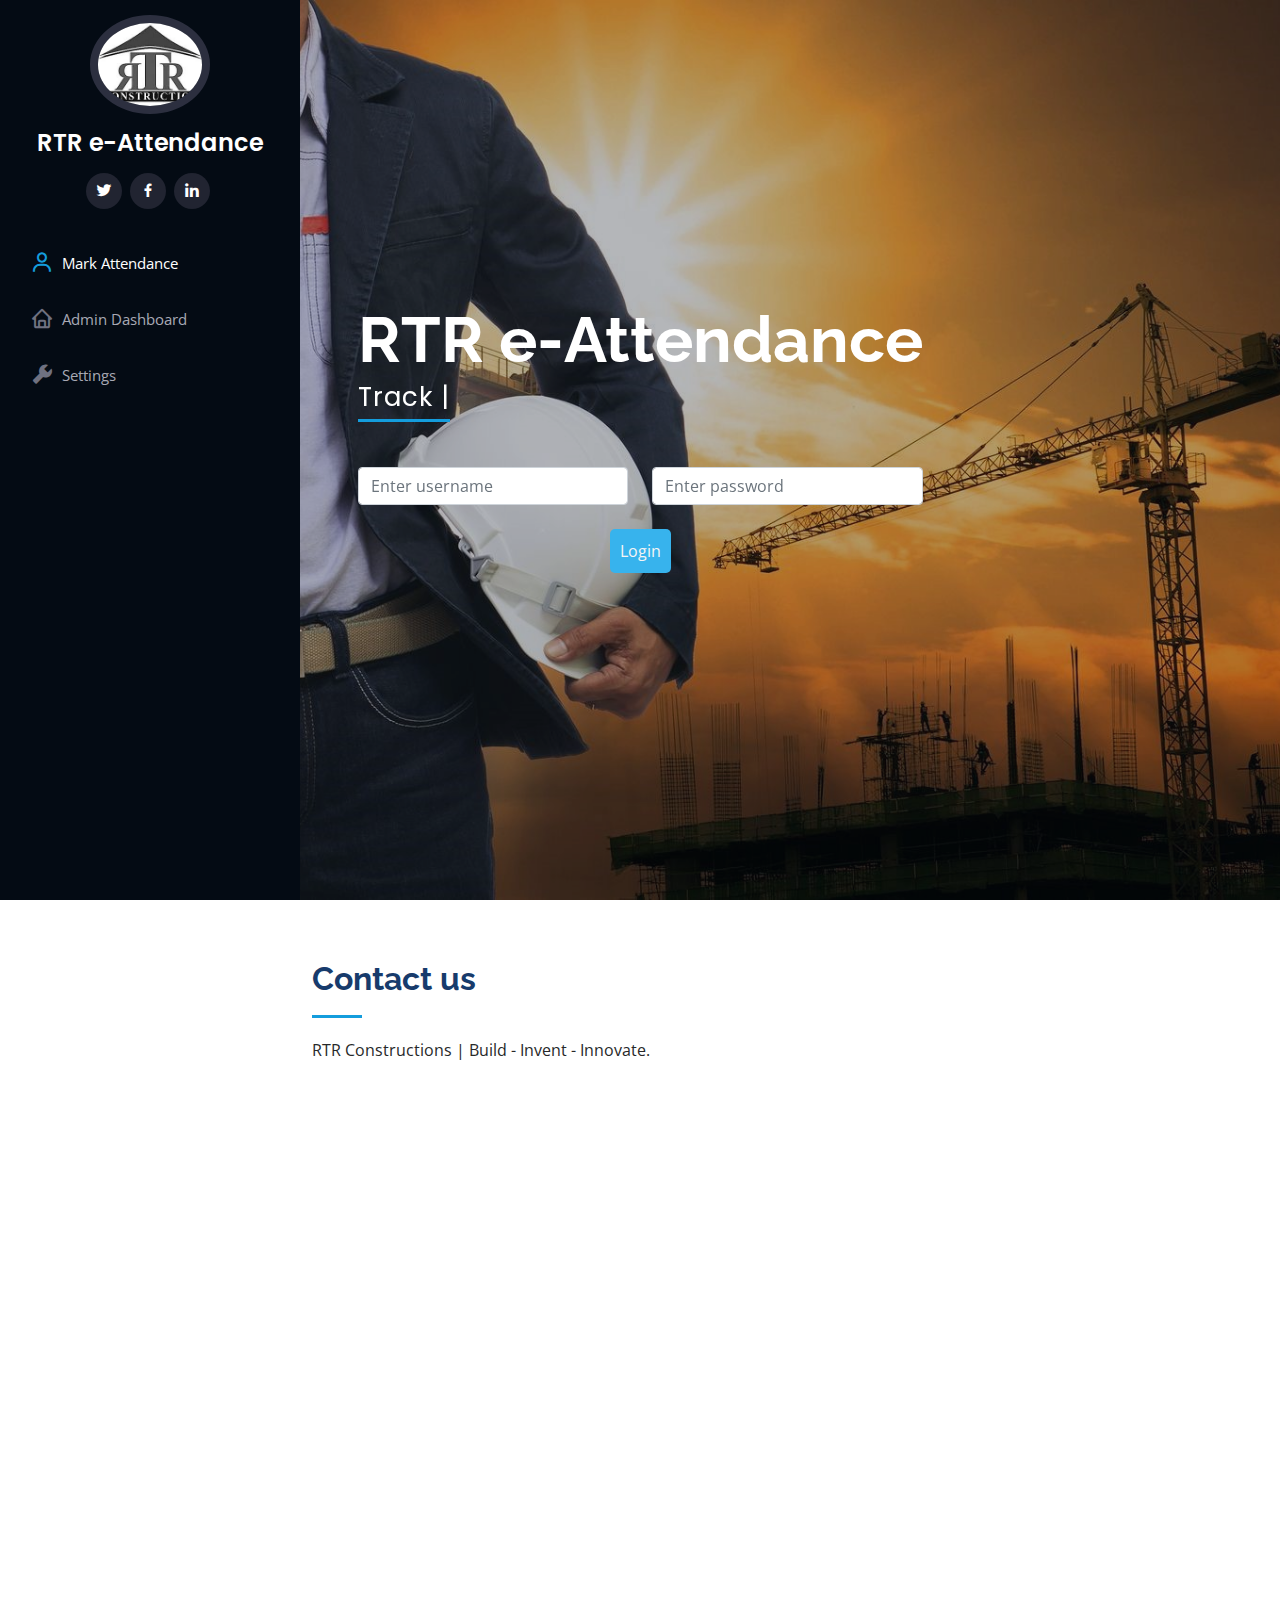
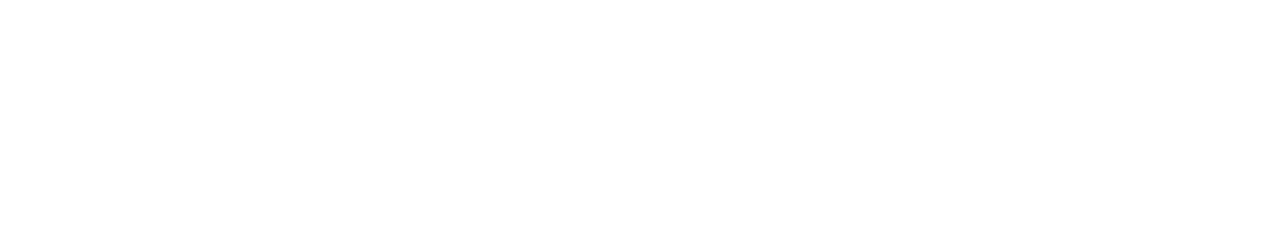
<file: Attendance/index.html>
<!DOCTYPE html>
<html lang="en">

<head>
  <meta charset="utf-8">
  <meta content="width=device-width, initial-scale=1.0" name="viewport">

  <title>RTR Attendance App</title>
  <meta content="" name="description">
  <meta content="" name="keywords">

  <!-- Favicons -->
  <link href="assets/img/favicon.png" rel="icon">
  <link href="assets/img/apple-touch-icon.png" rel="apple-touch-icon">

  <!-- Google Fonts -->
  <link href="https://fonts.googleapis.com/css?family=Open+Sans:300,300i,400,400i,600,600i,700,700i|Raleway:300,300i,400,400i,500,500i,600,600i,700,700i|Poppins:300,300i,400,400i,500,500i,600,600i,700,700i" rel="stylesheet">

  <!-- Vendor CSS Files -->
  <link href="assets/vendor/bootstrap/css/bootstrap.min.css" rel="stylesheet">
  <link href="assets/vendor/icofont/icofont.min.css" rel="stylesheet">
  <link href="assets/vendor/boxicons/css/boxicons.min.css" rel="stylesheet">
  <link href="assets/vendor/venobox/venobox.css" rel="stylesheet">
  <link href="assets/vendor/owl.carousel/assets/owl.carousel.min.css" rel="stylesheet">
  <link href="assets/vendor/aos/aos.css" rel="stylesheet">

  <!-- Template Main CSS File -->
  <link href="assets/css/style.css" rel="stylesheet">

  <!-- =======================================================
  * Template Name: iPortfolio - v2.0.2
  * Template URL: https://bootstrapmade.com/iportfolio-bootstrap-portfolio-websites-template/
  * Author: BootstrapMade.com
  * License: https://bootstrapmade.com/license/
  ======================================================== -->
</head>

<body>

  <!-- ======= Mobile nav toggle button ======= -->
  <button type="button" class="mobile-nav-toggle d-xl-none"><i class="icofont-navigation-menu"></i></button>

  <!-- ======= Header ======= -->
  <header id="header">
    <div class="d-flex flex-column">

      <div class="profile">
        <img src="assets/img/rtr.jpg" alt="" class="img-fluid rounded-circle">
        <h1 class="text-light"><a href="index.html">RTR e-Attendance</a></h1>
        <div class="social-links mt-3 text-center">
          <a href="#" class="twitter"><i class="bx bxl-twitter"></i></a>
          <a href="#" class="facebook"><i class="bx bxl-facebook"></i></a>
          <!-- <a href="#" class="instagram"><i class="bx bxl-instagram"></i></a>
          <a href="#" class="google-plus"><i class="bx bxl-skype"></i></a> -->
          <a href="#" class="linkedin"><i class="bx bxl-linkedin"></i></a>
        </div>
      </div>

      <nav class="nav-menu">
        <ul>
          <li class="active"><a href="#"><i class="bx bx-user"></i> <span>Mark Attendance</span></a></li>
          <li><a href="dashboard.html"><i class="bx bx-home"></i> <span>Admin Dashboard</span></a></li>
          <li><a href="#"><i class="bx bxs-wrench"></i> <span>Settings</span></a></li>
          <!-- <li><a href="#portfolio"><i class="bx bx-book-content"></i> Portfolio</a></li> -->
          <!-- <li><a href="#services"><i class="bx bx-server"></i> Services</a></li> -->
          <!-- <li><a href="#contact"><i class="bx bx-envelope"></i> Contact</a></li> -->

        </ul>
      </nav><!-- .nav-menu -->
      <button type="button" class="mobile-nav-toggle d-xl-none"><i class="icofont-navigation-menu"></i></button>

    </div>
  </header><!-- End Header -->

  <!-- ======= Hero Section ======= -->
  <section id="hero" class="d-flex flex-column justify-content-center align-items-center">
    <div class="hero-container" data-aos="fade-in">
      <h1>RTR e-Attendance</h1>
      <p><span class="typed" data-typed-items="Track Employees, Manage Projects, Maintain Data"></span></p>
      <div class="row">
        <div class="form-group col-md-6">
          <input type="text" name="username" placeholder="Enter username" class="form-control" id="username" data-rule="minlen:4" />
          <div class="validate"></div>
          <br />
        </div>
        <div class="form-group col-md-6">
          <input type="password" class="form-control" placeholder="Enter password" name="password" id="password" />
          <div class="validate"></div>
          <br />
        </div>
      </div>
      <div class="mb-3">
        <div class="text-center"><button style="background: #37b3ed;
          border-radius: 5px;
          border: navajowhite;
          padding: 10px;
          color: whitesmoke;" type="submit" onclick="trackerportal(document.getElementById('username').value,document.getElementById('password').value)">Login</button></div>
    </div>
    </div>
  </section><!-- End Hero -->

  <main id="main">
    <!-- ======= Contact Section ======= -->
    <section id="contact" class="contact">
      <div class="container">

        <div class="section-title">
          <h2>Contact us</h2>
          <p>RTR Constructions | Build - Invent - Innovate.</p>
        </div>

        <div class="row" data-aos="fade-in">

          <div class="col-lg-5 d-flex align-items-stretch">
            <div class="info">
              <div class="address">
                <i class="icofont-google-map"></i>
                <h4>Location:</h4>
                <p>3rd Street, Shanthi Colony, Anna Nagar, Chennai, Tamil Nadu 600040</p>
              </div>

              <div class="email">
                <i class="icofont-envelope"></i>
                <h4>Email:</h4>
                <p>info@rtrgroups.com</p>
              </div>

              <div class="phone">
                <i class="icofont-phone"></i>
                <h4>Call:</h4>
                <p>+91 97905 67687</p>
              </div>

              <iframe src="https://www.google.com/maps/embed?pb=!1m14!1m8!1m3!1d12097.433213460943!2d-74.0062269!3d40.7101282!3m2!1i1024!2i768!4f13.1!3m3!1m2!1s0x0%3A0xb89d1fe6bc499443!2sDowntown+Conference+Center!5e0!3m2!1smk!2sbg!4v1539943755621" frameborder="0" style="border:0; width: 100%; height: 290px;" allowfullscreen></iframe>
            </div>

          </div>
 
          <div class="col-lg-7 mt-5 mt-lg-0 d-flex align-items-stretch">
            <form action="forms/contact.php" method="post" role="form" class="php-email-form">
              <div class="row">
                <div class="form-group col-md-6">
                  <label for="name">Your Name</label>
                  <input type="text" name="name" class="form-control" id="name" data-rule="minlen:4" data-msg="Please enter at least 4 chars" />
                  <div class="validate"></div>
                </div>
                <div class="form-group col-md-6">
                  <label for="name">Your Email</label>
                  <input type="email" class="form-control" name="email" id="email" data-rule="email" data-msg="Please enter a valid email" />
                  <div class="validate"></div>
                </div>
              </div>
              <div class="form-group">
                <label for="name">Subject</label>
                <input type="text" class="form-control" name="subject" id="subject" data-rule="minlen:4" data-msg="Please enter at least 8 chars of subject" />
                <div class="validate"></div>
              </div>
              <div class="form-group">
                <label for="name">Message</label>
                <textarea class="form-control" name="message" rows="10" data-rule="required" data-msg="Please write something for us"></textarea>
                <div class="validate"></div>
              </div>
              <div class="mb-3">
                <div class="loading">Loading</div>
                <div class="error-message"></div>
                <div class="sent-message">Your message has been sent. Thank you!</div>
              </div>
              <div class="text-center"><button type="submit">Send Query</button></div>
            </form>
          </div>

        </div>

      </div>
    </section><!-- End Contact Section -->

  </main><!-- End #main -->


  <a href="#" class="back-to-top"><i class="icofont-simple-up"></i></a>

  <!-- Vendor JS Files -->
  <script src="assets/vendor/jquery/jquery.min.js"></script>
  <script src="assets/vendor/bootstrap/js/bootstrap.bundle.min.js"></script>
  <script src="assets/vendor/jquery.easing/jquery.easing.min.js"></script>
  <script src="assets/vendor/php-email-form/validate.js"></script>
  <script src="assets/vendor/waypoints/jquery.waypoints.min.js"></script>
  <script src="assets/vendor/counterup/counterup.min.js"></script>
  <script src="assets/vendor/isotope-layout/isotope.pkgd.min.js"></script>
  <script src="assets/vendor/venobox/venobox.min.js"></script>
  <script src="assets/vendor/owl.carousel/owl.carousel.min.js"></script>
  <script src="assets/vendor/typed.js/typed.min.js"></script>
  <script src="assets/vendor/aos/aos.js"></script>

  <!-- Template Main JS File -->
  <script src="assets/js/main.js"></script>



  <script>
    function trackerportal(username,password){

      if(username.toLowerCase() == "shanmugam" && password.toLowerCase() =="test123"){
        window.location.href = "tracker.html";
      }
      else{
        alert("Check username and password")
      }

    }
  </script>


</body>

</html>
</file>
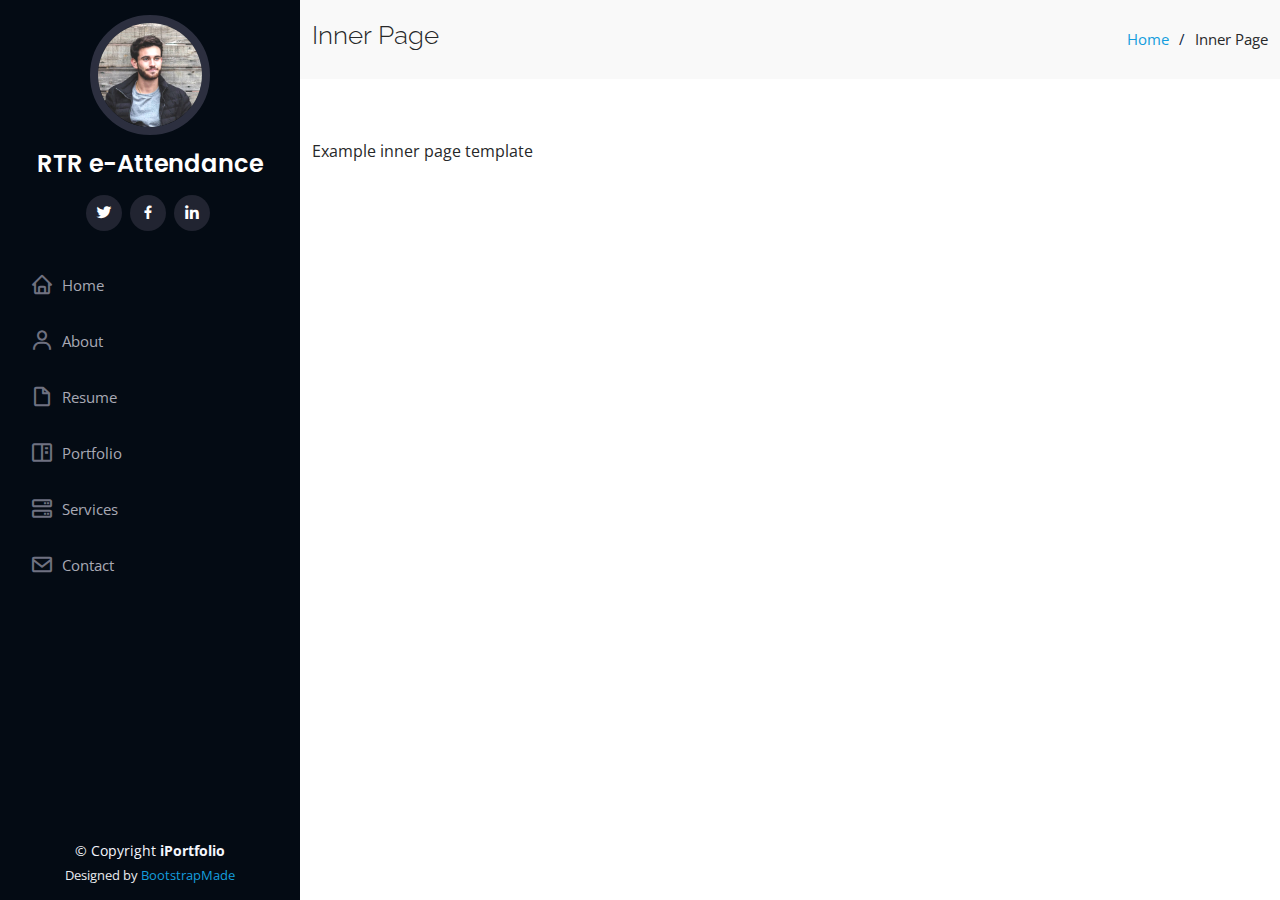
<file: Attendance/inner-page.html>
<!DOCTYPE html>
<html lang="en">

<head>
  <meta charset="utf-8">
  <meta content="width=device-width, initial-scale=1.0" name="viewport">

  <title>RTR Attendance App</title>
  <meta content="" name="description">
  <meta content="" name="keywords">

  <!-- Favicons -->
  <link href="assets/img/favicon.png" rel="icon">
  <link href="assets/img/apple-touch-icon.png" rel="apple-touch-icon">

  <!-- Google Fonts -->
  <link href="https://fonts.googleapis.com/css?family=Open+Sans:300,300i,400,400i,600,600i,700,700i|Raleway:300,300i,400,400i,500,500i,600,600i,700,700i|Poppins:300,300i,400,400i,500,500i,600,600i,700,700i" rel="stylesheet">

  <!-- Vendor CSS Files -->
  <link href="assets/vendor/bootstrap/css/bootstrap.min.css" rel="stylesheet">
  <link href="assets/vendor/icofont/icofont.min.css" rel="stylesheet">
  <link href="assets/vendor/boxicons/css/boxicons.min.css" rel="stylesheet">
  <link href="assets/vendor/venobox/venobox.css" rel="stylesheet">
  <link href="assets/vendor/owl.carousel/assets/owl.carousel.min.css" rel="stylesheet">
  <link href="assets/vendor/aos/aos.css" rel="stylesheet">

  <!-- Template Main CSS File -->
  <link href="assets/css/style.css" rel="stylesheet">

  <!-- =======================================================
  * Template Name: iPortfolio - v2.0.2
  * Template URL: https://bootstrapmade.com/iportfolio-bootstrap-portfolio-websites-template/
  * Author: BootstrapMade.com
  * License: https://bootstrapmade.com/license/
  ======================================================== -->
</head>

<body>

  <!-- ======= Mobile nav toggle button ======= -->
  <button type="button" class="mobile-nav-toggle d-xl-none"><i class="icofont-navigation-menu"></i></button>

  <!-- ======= Header ======= -->
  <header id="header">
    <div class="d-flex flex-column">

      <div class="profile">
        <img src="assets/img/profile-img.jpg" alt="" class="img-fluid rounded-circle">
        <h1 class="text-light"><a href="index.html">RTR e-Attendance</a></h1>
        <div class="social-links mt-3 text-center">
          <a href="#" class="twitter"><i class="bx bxl-twitter"></i></a>
          <a href="#" class="facebook"><i class="bx bxl-facebook"></i></a>
          <!-- <a href="#" class="instagram"><i class="bx bxl-instagram"></i></a>
          <a href="#" class="google-plus"><i class="bx bxl-skype"></i></a> -->
          <a href="#" class="linkedin"><i class="bx bxl-linkedin"></i></a>
        </div>
      </div>

      <nav class="nav-menu">
        <ul>
          <li><a href="index.html"><i class="bx bx-home"></i> <span>Home</span></a></li>
          <li><a href="#about"><i class="bx bx-user"></i> <span>About</span></a></li>
          <li><a href="#resume"><i class="bx bx-file-blank"></i> <span>Resume</span></a></li>
          <li><a href="#portfolio"><i class="bx bx-book-content"></i> Portfolio</a></li>
          <li><a href="#services"><i class="bx bx-server"></i> Services</a></li>
          <li><a href="#contact"><i class="bx bx-envelope"></i> Contact</a></li>

        </ul>
      </nav><!-- .nav-menu -->
      <button type="button" class="mobile-nav-toggle d-xl-none"><i class="icofont-navigation-menu"></i></button>

    </div>
  </header><!-- End Header -->

  <main id="main">

    <!-- ======= Breadcrumbs ======= -->
    <section class="breadcrumbs">
      <div class="container">

        <div class="d-flex justify-content-between align-items-center">
          <h2>Inner Page</h2>
          <ol>
            <li><a href="index.html">Home</a></li>
            <li>Inner Page</li>
          </ol>
        </div>

      </div>
    </section><!-- End Breadcrumbs -->

    <section class="inner-page">
      <div class="container">
        <p>
          Example inner page template
        </p>
      </div>
    </section>

  </main><!-- End #main -->

  <!-- ======= Footer ======= -->
  <footer id="footer">
    <div class="container">
      <div class="copyright">
        &copy; Copyright <strong><span>iPortfolio</span></strong>
      </div>
      <div class="credits">
        <!-- All the links in the footer should remain intact. -->
        <!-- You can delete the links only if you purchased the pro version. -->
        <!-- Licensing information: https://bootstrapmade.com/license/ -->
        <!-- Purchase the pro version with working PHP/AJAX contact form: https://bootstrapmade.com/iportfolio-bootstrap-portfolio-websites-template/ -->
        Designed by <a href="https://bootstrapmade.com/">BootstrapMade</a>
      </div>
    </div>
  </footer><!-- End  Footer -->

  <a href="#" class="back-to-top"><i class="icofont-simple-up"></i></a>

  <!-- Vendor JS Files -->
  <script src="assets/vendor/jquery/jquery.min.js"></script>
  <script src="assets/vendor/bootstrap/js/bootstrap.bundle.min.js"></script>
  <script src="assets/vendor/jquery.easing/jquery.easing.min.js"></script>
  <script src="assets/vendor/php-email-form/validate.js"></script>
  <script src="assets/vendor/waypoints/jquery.waypoints.min.js"></script>
  <script src="assets/vendor/counterup/counterup.min.js"></script>
  <script src="assets/vendor/isotope-layout/isotope.pkgd.min.js"></script>
  <script src="assets/vendor/venobox/venobox.min.js"></script>
  <script src="assets/vendor/owl.carousel/owl.carousel.min.js"></script>
  <script src="assets/vendor/typed.js/typed.min.js"></script>
  <script src="assets/vendor/aos/aos.js"></script>

  <!-- Template Main JS File -->
  <script src="assets/js/main.js"></script>

</body>

</html>
</file>
<file: Attendance/assets/vendor/venobox/venobox.css>
/* ------ venobox.css --------*/
.vbox-overlay *, .vbox-overlay *:before, .vbox-overlay *:after{
    -webkit-backface-visibility: hidden;
    -webkit-box-sizing:border-box;
    -moz-box-sizing:border-box;
    box-sizing:border-box;
}
.vbox-overlay * { 
    -webkit-backface-visibility: visible;
    backface-visibility: visible;
}
.vbox-overlay{
    display: -webkit-flex;
    display: flex;
    -webkit-flex-direction: column;
    flex-direction: column;
    -webkit-justify-content: center;
    justify-content: center;
    -webkit-align-items: center;
    align-items: center;
    position: fixed;
    left: 0;
    top: 0;
    bottom: 0;
    right: 0;
    z-index: 999999;
}

/* ----- navigation ----- */
.vbox-title{
    width: 100%;
    height: 40px;
    float: left;
    text-align: center;
    line-height: 28px;
    font-size: 12px;
    padding: 6px 50px;
    overflow: hidden;
    position: fixed;
    display: none;
    left: 0;
    z-index: 89;
}
.vbox-close{
    cursor: pointer;
    position: fixed;
    top: -1px;
    right: 0;
    width: 50px;
    height: 40px;
    padding: 6px;
    display: block;
    background-position:10px center;
    overflow: hidden;
    font-size: 24px;
    line-height: 1;
    text-align: center;
    z-index: 99;
}
.vbox-left{
    cursor: pointer;
    position: fixed;
    left: 0;
    height: 40px;
    overflow: hidden;
    line-height: 28px;
    font-size: 12px;
    z-index: 99;
    display: flex;
    align-items:center;
}
.vbox-num{
    display: inline-block;
    margin: 6px 0 6px 15px;
}
/* ----- Social share ----- */
.vbox-share{
    line-height: 28px;
    font-size: 12px;
    overflow: hidden;
    position: fixed;
    left: 0;
    z-index: 98;
    display: flex;
    align-items:center;
    justify-content: center;
    width: 100%;
    text-align: center;
}
.vbox-share svg{
    max-height: 28px;
    width: 28px;
    z-index: 10;
    margin-left: 12px;
    margin-top: 6px;
    margin-bottom: 6px;
    vertical-align: middle;
}


/* ----- navigation ARROWS ----- */
.vbox-next, .vbox-prev{
    position: fixed;
    top: 50%;
    margin-top: -15px;
    overflow: hidden;
    cursor: pointer;
    display: block;
    width: 45px;
    height: 45px;
    z-index: 99;
}
.vbox-next span, .vbox-prev span{
    position: relative;
    width: 20px;
    height: 20px;
    border: 2px solid transparent;
    border-top-color: #B6B6B6;
    border-right-color: #B6B6B6;
    text-indent: -100px;
    position: absolute;
    top: 8px;
    display: block;
}
.vbox-prev{
    left: 15px;
}
.vbox-next{
    right: 15px;
}
.vbox-prev span{
    left: 10px;
    -ms-transform: rotate(-135deg);
    -webkit-transform: rotate(-135deg);
    transform: rotate(-135deg);
}
.vbox-next span{
    -ms-transform: rotate(45deg);
    -webkit-transform: rotate(45deg);
    transform: rotate(45deg);
    right: 10px;
}
/* ------- inline window ------ */
.vbox-inline{
    width: 420px;
    height: 315px;
    height: 70vh;
    padding: 10px;
    background: #fff;
    margin: 0 auto;
    overflow: auto;
    text-align: left;
}
/* ------- Video & iFrames window ------ */
.venoframe{
    max-width: 100%;
    width: 100%;
    border: none;
    width: 100%;
    height: 260px;
    height: 70vh;
}
.venoframe.vbvid{
    height: 260px;
}
@media (min-width: 768px) {
    .venoframe, .vbox-inline{
        width: 90%;
        height: 360px;
        height: 70vh;
    }
    .venoframe.vbvid{
        width: 640px;
        height: 360px;
    }
}
@media (min-width: 992px) {
    .venoframe, .vbox-inline{
        max-width: 1200px;
        width: 80%;
        height: 540px;
        height: 70vh;
    }
    .venoframe.vbvid{
        width: 960px;
        height: 540px;
    }
}
/* 
Please do NOT edit this part! 
or at least read this note: http://i.imgur.com/7C0ws9e.gif
*/
.vbox-open{
    overflow: hidden;
}
.vbox-container{
    position: absolute;
    left: 0;
    right: 0;
    top: 0;
    bottom: 0;
    overflow-x: hidden;
    overflow-y: scroll;
    overflow-scrolling: touch;
    -webkit-overflow-scrolling: touch;
    z-index: 20;
    max-height: 100%;

}

.vbox-content{
    text-align: center;
    float: left;
    width: 100%;
    position: relative;
    overflow: hidden;
    padding: 20px 4%;
}
.vbox-container img{
    max-width: 100%;
    height: auto;
}
.vbox-figlio{
    box-shadow: 0 0 12px rgba(0,0,0,0.19), 0 6px 6px rgba(0,0,0,0.23);
    max-width: 100%;
    text-align: initial;
}
img.vbox-figlio{
    -webkit-user-select: none;
-khtml-user-select: none;
-moz-user-select: none;
-o-user-select: none;
user-select: none;
}
.vbox-content.swipe-left{
    margin-left: -200px !important;
}
.vbox-content.swipe-right{
    margin-left: 200px !important;
}
.vbox-animated{
    webkit-transition: margin 300ms ease-out;
    transition: margin 300ms ease-out;
}

/* ---------- preloader ----------
 * SPINKIT 
 * http://tobiasahlin.com/spinkit/
-------------------------------- */
.sk-double-bounce,.sk-rotating-plane{width:40px;height:40px;margin:40px auto}.sk-rotating-plane{background-color:#333;-webkit-animation:sk-rotatePlane 1.2s infinite ease-in-out;animation:sk-rotatePlane 1.2s infinite ease-in-out}@-webkit-keyframes sk-rotatePlane{0%{-webkit-transform:perspective(120px) rotateX(0) rotateY(0);transform:perspective(120px) rotateX(0) rotateY(0)}50%{-webkit-transform:perspective(120px) rotateX(-180.1deg) rotateY(0);transform:perspective(120px) rotateX(-180.1deg) rotateY(0)}100%{-webkit-transform:perspective(120px) rotateX(-180deg) rotateY(-179.9deg);transform:perspective(120px) rotateX(-180deg) rotateY(-179.9deg)}}@keyframes sk-rotatePlane{0%{-webkit-transform:perspective(120px) rotateX(0) rotateY(0);transform:perspective(120px) rotateX(0) rotateY(0)}50%{-webkit-transform:perspective(120px) rotateX(-180.1deg) rotateY(0);transform:perspective(120px) rotateX(-180.1deg) rotateY(0)}100%{-webkit-transform:perspective(120px) rotateX(-180deg) rotateY(-179.9deg);transform:perspective(120px) rotateX(-180deg) rotateY(-179.9deg)}}.sk-double-bounce{position:relative}.sk-double-bounce .sk-child{width:100%;height:100%;border-radius:50%;background-color:#333;opacity:.6;position:absolute;top:0;left:0;-webkit-animation:sk-doubleBounce 2s infinite ease-in-out;animation:sk-doubleBounce 2s infinite ease-in-out}.sk-chasing-dots .sk-child,.sk-spinner-pulse,.sk-three-bounce .sk-child{background-color:#333;border-radius:100%}.sk-double-bounce .sk-double-bounce2{-webkit-animation-delay:-1s;animation-delay:-1s}@-webkit-keyframes sk-doubleBounce{0%,100%{-webkit-transform:scale(0);transform:scale(0)}50%{-webkit-transform:scale(1);transform:scale(1)}}@keyframes sk-doubleBounce{0%,100%{-webkit-transform:scale(0);transform:scale(0)}50%{-webkit-transform:scale(1);transform:scale(1)}}.sk-wave{margin:40px auto;width:50px;height:40px;text-align:center;font-size:10px}.sk-wave .sk-rect{background-color:#333;height:100%;width:6px;display:inline-block;-webkit-animation:sk-waveStretchDelay 1.2s infinite ease-in-out;animation:sk-waveStretchDelay 1.2s infinite ease-in-out}.sk-wave .sk-rect1{-webkit-animation-delay:-1.2s;animation-delay:-1.2s}.sk-wave .sk-rect2{-webkit-animation-delay:-1.1s;animation-delay:-1.1s}.sk-wave .sk-rect3{-webkit-animation-delay:-1s;animation-delay:-1s}.sk-wave .sk-rect4{-webkit-animation-delay:-.9s;animation-delay:-.9s}.sk-wave .sk-rect5{-webkit-animation-delay:-.8s;animation-delay:-.8s}@-webkit-keyframes sk-waveStretchDelay{0%,100%,40%{-webkit-transform:scaleY(.4);transform:scaleY(.4)}20%{-webkit-transform:scaleY(1);transform:scaleY(1)}}@keyframes sk-waveStretchDelay{0%,100%,40%{-webkit-transform:scaleY(.4);transform:scaleY(.4)}20%{-webkit-transform:scaleY(1);transform:scaleY(1)}}.sk-wandering-cubes{margin:40px auto;width:40px;height:40px;position:relative}.sk-wandering-cubes .sk-cube{background-color:#333;width:10px;height:10px;position:absolute;top:0;left:0;-webkit-animation:sk-wanderingCube 1.8s ease-in-out -1.8s infinite both;animation:sk-wanderingCube 1.8s ease-in-out -1.8s infinite both}.sk-chasing-dots,.sk-spinner-pulse{width:40px;height:40px;margin:40px auto}.sk-wandering-cubes .sk-cube2{-webkit-animation-delay:-.9s;animation-delay:-.9s}@-webkit-keyframes sk-wanderingCube{0%{-webkit-transform:rotate(0);transform:rotate(0)}25%{-webkit-transform:translateX(30px) rotate(-90deg) scale(.5);transform:translateX(30px) rotate(-90deg) scale(.5)}50%{-webkit-transform:translateX(30px) translateY(30px) rotate(-179deg);transform:translateX(30px) translateY(30px) rotate(-179deg)}50.1%{-webkit-transform:translateX(30px) translateY(30px) rotate(-180deg);transform:translateX(30px) translateY(30px) rotate(-180deg)}75%{-webkit-transform:translateX(0) translateY(30px) rotate(-270deg) scale(.5);transform:translateX(0) translateY(30px) rotate(-270deg) scale(.5)}100%{-webkit-transform:rotate(-360deg);transform:rotate(-360deg)}}@keyframes sk-wanderingCube{0%{-webkit-transform:rotate(0);transform:rotate(0)}25%{-webkit-transform:translateX(30px) rotate(-90deg) scale(.5);transform:translateX(30px) rotate(-90deg) scale(.5)}50%{-webkit-transform:translateX(30px) translateY(30px) rotate(-179deg);transform:translateX(30px) translateY(30px) rotate(-179deg)}50.1%{-webkit-transform:translateX(30px) translateY(30px) rotate(-180deg);transform:translateX(30px) translateY(30px) rotate(-180deg)}75%{-webkit-transform:translateX(0) translateY(30px) rotate(-270deg) scale(.5);transform:translateX(0) translateY(30px) rotate(-270deg) scale(.5)}100%{-webkit-transform:rotate(-360deg);transform:rotate(-360deg)}}.sk-spinner-pulse{-webkit-animation:sk-pulseScaleOut 1s infinite ease-in-out;animation:sk-pulseScaleOut 1s infinite ease-in-out}@-webkit-keyframes sk-pulseScaleOut{0%{-webkit-transform:scale(0);transform:scale(0)}100%{-webkit-transform:scale(1);transform:scale(1);opacity:0}}@keyframes sk-pulseScaleOut{0%{-webkit-transform:scale(0);transform:scale(0)}100%{-webkit-transform:scale(1);transform:scale(1);opacity:0}}.sk-chasing-dots{position:relative;text-align:center;-webkit-animation:sk-chasingDotsRotate 2s infinite linear;animation:sk-chasingDotsRotate 2s infinite linear}.sk-chasing-dots .sk-child{width:60%;height:60%;display:inline-block;position:absolute;top:0;-webkit-animation:sk-chasingDotsBounce 2s infinite ease-in-out;animation:sk-chasingDotsBounce 2s infinite ease-in-out}.sk-chasing-dots .sk-dot2{top:auto;bottom:0;-webkit-animation-delay:-1s;animation-delay:-1s}@-webkit-keyframes sk-chasingDotsRotate{100%{-webkit-transform:rotate(360deg);transform:rotate(360deg)}}@keyframes sk-chasingDotsRotate{100%{-webkit-transform:rotate(360deg);transform:rotate(360deg)}}@-webkit-keyframes sk-chasingDotsBounce{0%,100%{-webkit-transform:scale(0);transform:scale(0)}50%{-webkit-transform:scale(1);transform:scale(1)}}@keyframes sk-chasingDotsBounce{0%,100%{-webkit-transform:scale(0);transform:scale(0)}50%{-webkit-transform:scale(1);transform:scale(1)}}.sk-three-bounce{margin:40px auto;width:80px;text-align:center}.sk-three-bounce .sk-child{width:20px;height:20px;display:inline-block;-webkit-animation:sk-three-bounce 1.4s ease-in-out 0s infinite both;animation:sk-three-bounce 1.4s ease-in-out 0s infinite both}.sk-circle .sk-child:before,.sk-fading-circle .sk-circle:before{display:block;border-radius:100%;content:'';background-color:#333}.sk-three-bounce .sk-bounce1{-webkit-animation-delay:-.32s;animation-delay:-.32s}.sk-three-bounce .sk-bounce2{-webkit-animation-delay:-.16s;animation-delay:-.16s}@-webkit-keyframes sk-three-bounce{0%,100%,80%{-webkit-transform:scale(0);transform:scale(0)}40%{-webkit-transform:scale(1);transform:scale(1)}}@keyframes sk-three-bounce{0%,100%,80%{-webkit-transform:scale(0);transform:scale(0)}40%{-webkit-transform:scale(1);transform:scale(1)}}.sk-circle{margin:40px auto;width:40px;height:40px;position:relative}.sk-circle .sk-child{width:100%;height:100%;position:absolute;left:0;top:0}.sk-circle .sk-child:before{margin:0 auto;width:15%;height:15%;-webkit-animation:sk-circleBounceDelay 1.2s infinite ease-in-out both;animation:sk-circleBounceDelay 1.2s infinite ease-in-out both}.sk-circle .sk-circle2{-webkit-transform:rotate(30deg);-ms-transform:rotate(30deg);transform:rotate(30deg)}.sk-circle .sk-circle3{-webkit-transform:rotate(60deg);-ms-transform:rotate(60deg);transform:rotate(60deg)}.sk-circle .sk-circle4{-webkit-transform:rotate(90deg);-ms-transform:rotate(90deg);transform:rotate(90deg)}.sk-circle .sk-circle5{-webkit-transform:rotate(120deg);-ms-transform:rotate(120deg);transform:rotate(120deg)}.sk-circle .sk-circle6{-webkit-transform:rotate(150deg);-ms-transform:rotate(150deg);transform:rotate(150deg)}.sk-circle .sk-circle7{-webkit-transform:rotate(180deg);-ms-transform:rotate(180deg);transform:rotate(180deg)}.sk-circle .sk-circle8{-webkit-transform:rotate(210deg);-ms-transform:rotate(210deg);transform:rotate(210deg)}.sk-circle .sk-circle9{-webkit-transform:rotate(240deg);-ms-transform:rotate(240deg);transform:rotate(240deg)}.sk-circle .sk-circle10{-webkit-transform:rotate(270deg);-ms-transform:rotate(270deg);transform:rotate(270deg)}.sk-circle .sk-circle11{-webkit-transform:rotate(300deg);-ms-transform:rotate(300deg);transform:rotate(300deg)}.sk-circle .sk-circle12{-webkit-transform:rotate(330deg);-ms-transform:rotate(330deg);transform:rotate(330deg)}.sk-circle .sk-circle2:before{-webkit-animation-delay:-1.1s;animation-delay:-1.1s}.sk-circle .sk-circle3:before{-webkit-animation-delay:-1s;animation-delay:-1s}.sk-circle .sk-circle4:before{-webkit-animation-delay:-.9s;animation-delay:-.9s}.sk-circle .sk-circle5:before{-webkit-animation-delay:-.8s;animation-delay:-.8s}.sk-circle .sk-circle6:before{-webkit-animation-delay:-.7s;animation-delay:-.7s}.sk-circle .sk-circle7:before{-webkit-animation-delay:-.6s;animation-delay:-.6s}.sk-circle .sk-circle8:before{-webkit-animation-delay:-.5s;animation-delay:-.5s}.sk-circle .sk-circle9:before{-webkit-animation-delay:-.4s;animation-delay:-.4s}.sk-circle .sk-circle10:before{-webkit-animation-delay:-.3s;animation-delay:-.3s}.sk-circle .sk-circle11:before{-webkit-animation-delay:-.2s;animation-delay:-.2s}.sk-circle .sk-circle12:before{-webkit-animation-delay:-.1s;animation-delay:-.1s}@-webkit-keyframes sk-circleBounceDelay{0%,100%,80%{-webkit-transform:scale(0);transform:scale(0)}40%{-webkit-transform:scale(1);transform:scale(1)}}@keyframes sk-circleBounceDelay{0%,100%,80%{-webkit-transform:scale(0);transform:scale(0)}40%{-webkit-transform:scale(1);transform:scale(1)}}.sk-cube-grid{width:40px;height:40px;margin:40px auto}.sk-cube-grid .sk-cube{width:33.33%;height:33.33%;background-color:#333;float:left;-webkit-animation:sk-cubeGridScaleDelay 1.3s infinite ease-in-out;animation:sk-cubeGridScaleDelay 1.3s infinite ease-in-out}.sk-cube-grid .sk-cube1{-webkit-animation-delay:.2s;animation-delay:.2s}.sk-cube-grid .sk-cube2{-webkit-animation-delay:.3s;animation-delay:.3s}.sk-cube-grid .sk-cube3{-webkit-animation-delay:.4s;animation-delay:.4s}.sk-cube-grid .sk-cube4{-webkit-animation-delay:.1s;animation-delay:.1s}.sk-cube-grid .sk-cube5{-webkit-animation-delay:.2s;animation-delay:.2s}.sk-cube-grid .sk-cube6{-webkit-animation-delay:.3s;animation-delay:.3s}.sk-cube-grid .sk-cube7{-webkit-animation-delay:0ms;animation-delay:0ms}.sk-cube-grid .sk-cube8{-webkit-animation-delay:.1s;animation-delay:.1s}.sk-cube-grid .sk-cube9{-webkit-animation-delay:.2s;animation-delay:.2s}@-webkit-keyframes sk-cubeGridScaleDelay{0%,100%,70%{-webkit-transform:scale3D(1,1,1);transform:scale3D(1,1,1)}35%{-webkit-transform:scale3D(0,0,1);transform:scale3D(0,0,1)}}@keyframes sk-cubeGridScaleDelay{0%,100%,70%{-webkit-transform:scale3D(1,1,1);transform:scale3D(1,1,1)}35%{-webkit-transform:scale3D(0,0,1);transform:scale3D(0,0,1)}}.sk-fading-circle{margin:40px auto;width:40px;height:40px;position:relative}.sk-fading-circle .sk-circle{width:100%;height:100%;position:absolute;left:0;top:0}.sk-fading-circle .sk-circle:before{margin:0 auto;width:15%;height:15%;-webkit-animation:sk-circleFadeDelay 1.2s infinite ease-in-out both;animation:sk-circleFadeDelay 1.2s infinite ease-in-out both}.sk-fading-circle .sk-circle2{-webkit-transform:rotate(30deg);-ms-transform:rotate(30deg);transform:rotate(30deg)}.sk-fading-circle .sk-circle3{-webkit-transform:rotate(60deg);-ms-transform:rotate(60deg);transform:rotate(60deg)}.sk-fading-circle .sk-circle4{-webkit-transform:rotate(90deg);-ms-transform:rotate(90deg);transform:rotate(90deg)}.sk-fading-circle .sk-circle5{-webkit-transform:rotate(120deg);-ms-transform:rotate(120deg);transform:rotate(120deg)}.sk-fading-circle .sk-circle6{-webkit-transform:rotate(150deg);-ms-transform:rotate(150deg);transform:rotate(150deg)}.sk-fading-circle .sk-circle7{-webkit-transform:rotate(180deg);-ms-transform:rotate(180deg);transform:rotate(180deg)}.sk-fading-circle .sk-circle8{-webkit-transform:rotate(210deg);-ms-transform:rotate(210deg);transform:rotate(210deg)}.sk-fading-circle .sk-circle9{-webkit-transform:rotate(240deg);-ms-transform:rotate(240deg);transform:rotate(240deg)}.sk-fading-circle .sk-circle10{-webkit-transform:rotate(270deg);-ms-transform:rotate(270deg);transform:rotate(270deg)}.sk-fading-circle .sk-circle11{-webkit-transform:rotate(300deg);-ms-transform:rotate(300deg);transform:rotate(300deg)}.sk-fading-circle .sk-circle12{-webkit-transform:rotate(330deg);-ms-transform:rotate(330deg);transform:rotate(330deg)}.sk-fading-circle .sk-circle2:before{-webkit-animation-delay:-1.1s;animation-delay:-1.1s}.sk-fading-circle .sk-circle3:before{-webkit-animation-delay:-1s;animation-delay:-1s}.sk-fading-circle .sk-circle4:before{-webkit-animation-delay:-.9s;animation-delay:-.9s}.sk-fading-circle .sk-circle5:before{-webkit-animation-delay:-.8s;animation-delay:-.8s}.sk-fading-circle .sk-circle6:before{-webkit-animation-delay:-.7s;animation-delay:-.7s}.sk-fading-circle .sk-circle7:before{-webkit-animation-delay:-.6s;animation-delay:-.6s}.sk-fading-circle .sk-circle8:before{-webkit-animation-delay:-.5s;animation-delay:-.5s}.sk-fading-circle .sk-circle9:before{-webkit-animation-delay:-.4s;animation-delay:-.4s}.sk-fading-circle .sk-circle10:before{-webkit-animation-delay:-.3s;animation-delay:-.3s}.sk-fading-circle .sk-circle11:before{-webkit-animation-delay:-.2s;animation-delay:-.2s}.sk-fading-circle .sk-circle12:before{-webkit-animation-delay:-.1s;animation-delay:-.1s}@-webkit-keyframes sk-circleFadeDelay{0%,100%,39%{opacity:0}40%{opacity:1}}@keyframes sk-circleFadeDelay{0%,100%,39%{opacity:0}40%{opacity:1}}.sk-folding-cube{margin:40px auto;width:40px;height:40px;position:relative;-webkit-transform:rotateZ(45deg);transform:rotateZ(45deg)}.sk-folding-cube .sk-cube{float:left;width:50%;height:50%;position:relative;-webkit-transform:scale(1.1);-ms-transform:scale(1.1);transform:scale(1.1)}.sk-folding-cube .sk-cube:before{content:'';position:absolute;top:0;left:0;width:100%;height:100%;background-color:#333;-webkit-animation:sk-foldCubeAngle 2.4s infinite linear both;animation:sk-foldCubeAngle 2.4s infinite linear both;-webkit-transform-origin:100% 100%;-ms-transform-origin:100% 100%;transform-origin:100% 100%}.sk-folding-cube .sk-cube2{-webkit-transform:scale(1.1) rotateZ(90deg);transform:scale(1.1) rotateZ(90deg)}.sk-folding-cube .sk-cube3{-webkit-transform:scale(1.1) rotateZ(180deg);transform:scale(1.1) rotateZ(180deg)}.sk-folding-cube .sk-cube4{-webkit-transform:scale(1.1) rotateZ(270deg);transform:scale(1.1) rotateZ(270deg)}.sk-folding-cube .sk-cube2:before{-webkit-animation-delay:.3s;animation-delay:.3s}.sk-folding-cube .sk-cube3:before{-webkit-animation-delay:.6s;animation-delay:.6s}.sk-folding-cube .sk-cube4:before{-webkit-animation-delay:.9s;animation-delay:.9s}@-webkit-keyframes sk-foldCubeAngle{0%,10%{-webkit-transform:perspective(140px) rotateX(-180deg);transform:perspective(140px) rotateX(-180deg);opacity:0}25%,75%{-webkit-transform:perspective(140px) rotateX(0);transform:perspective(140px) rotateX(0);opacity:1}100%,90%{-webkit-transform:perspective(140px) rotateY(180deg);transform:perspective(140px) rotateY(180deg);opacity:0}}@keyframes sk-foldCubeAngle{0%,10%{-webkit-transform:perspective(140px) rotateX(-180deg);transform:perspective(140px) rotateX(-180deg);opacity:0}25%,75%{-webkit-transform:perspective(140px) rotateX(0);transform:perspective(140px) rotateX(0);opacity:1}100%,90%{-webkit-transform:perspective(140px) rotateY(180deg);transform:perspective(140px) rotateY(180deg);opacity:0}}
</file>
<file: Attendance/assets/css/style.css>
/**
* Template Name: iPortfolio - v2.0.2
* Template URL: https://bootstrapmade.com/iportfolio-bootstrap-portfolio-websites-template/
* Author: BootstrapMade.com
* License: https://bootstrapmade.com/license/
*/

/*--------------------------------------------------------------
# General
--------------------------------------------------------------*/
body {
  font-family: "Open Sans", sans-serif;
  color: #272829;
}

a {
  color: #149ddd;
  text-decoration: none;
}

a:hover {
  color: #37b3ed;
  text-decoration: none;
}

h1, h2, h3, h4, h5, h6 {
  font-family: "Raleway", sans-serif;
}

/*--------------------------------------------------------------
# Back to top button
--------------------------------------------------------------*/
.back-to-top {
  position: fixed;
  display: none;
  width: 40px;
  height: 40px;
  border-radius: 50px;
  right: 15px;
  bottom: 15px;
  background: #149ddd;
  color: #fff;
  transition: display 0.5s ease-in-out;
  z-index: 99999;
}

.back-to-top i {
  font-size: 24px;
  position: absolute;
  top: 7px;
  left: 8px;
}

.back-to-top:hover {
  color: #fff;
  background: #2eafec;
  transition: background 0.2s ease-in-out;
}

/*--------------------------------------------------------------
# Header
--------------------------------------------------------------*/
#header {
  position: fixed;
  top: 0;
  left: 0;
  bottom: 0;
  width: 300px;
  transition: all ease-in-out 0.5s;
  z-index: 9997;
  transition: all 0.5s;
  padding: 0 15px;
  background: #040b14;
  overflow-y: auto;
}

#header .profile img {
  margin: 15px auto;
  display: block;
  width: 120px;
  border: 8px solid #2c2f3f;
}

#header .profile h1 {
  font-size: 24px;
  margin: 0;
  padding: 0;
  font-weight: 600;
  -moz-text-align-last: center;
  text-align-last: center;
  font-family: "Poppins", sans-serif;
}

#header .profile h1 a, #header .profile h1 a:hover {
  color: #fff;
  text-decoration: none;
}

#header .profile .social-links a {
  font-size: 18px;
  display: inline-block;
  background: #212431;
  color: #fff;
  line-height: 1;
  padding: 8px 0;
  margin-right: 4px;
  border-radius: 50%;
  text-align: center;
  width: 36px;
  height: 36px;
  transition: 0.3s;
}

#header .profile .social-links a:hover {
  background: #149ddd;
  color: #fff;
  text-decoration: none;
}

#main {
  margin-left: 300px;
}

@media (max-width: 1199px) {
  #header {
    left: -300px;
  }
  #main {
    margin-left: 0;
  }
}

/*--------------------------------------------------------------
# Navigation Menu
--------------------------------------------------------------*/
/* Desktop Navigation */
.nav-menu {
  padding-top: 30px;
}

.nav-menu * {
  margin: 0;
  padding: 0;
  list-style: none;
}

.nav-menu > ul > li {
  position: relative;
  white-space: nowrap;
}

.nav-menu a {
  display: flex;
  align-items: center;
  color: #a8a9b4;
  padding: 12px 15px;
  margin-bottom: 8px;
  transition: 0.3s;
  font-size: 15px;
}

.nav-menu a i {
  font-size: 24px;
  padding-right: 8px;
  color: #6f7180;
}

.nav-menu a:hover, .nav-menu .active > a, .nav-menu li:hover > a {
  text-decoration: none;
  color: #fff;
}

.nav-menu a:hover i, .nav-menu .active > a i, .nav-menu li:hover > a i {
  color: #149ddd;
}

/* Mobile Navigation */
.mobile-nav-toggle {
  position: fixed;
  right: 15px;
  top: 15px;
  z-index: 9998;
  border: 0;
  background: none;
  font-size: 24px;
  transition: all 0.4s;
  outline: none !important;
  line-height: 1;
  cursor: pointer;
  text-align: right;
}

.mobile-nav-toggle i {
  color: #149ddd;
}

.mobile-nav-active {
  overflow: hidden;
}

.mobile-nav-active #header {
  left: 0;
}

.mobile-nav-active .mobile-nav-toggle i {
  color: #fff;
}

/*--------------------------------------------------------------
# Hero Section
--------------------------------------------------------------*/
#hero {
  width: 100%;
  height: 100vh;
  background: url("../img/hero-bg2.jpg") top center;
  background-size: cover;
}

#hero:before {
  content: "";
  background: rgba(5, 13, 24, 0.3);
  position: absolute;
  bottom: 0;
  top: 0;
  left: 0;
  right: 0;
  z-index: 1;
}

#hero .hero-container {
  position: relative;
  z-index: 2;
  min-width: 300px;
}

#hero h1 {
  margin: 0 0 10px 0;
  font-size: 64px;
  font-weight: 700;
  line-height: 56px;
  color: #fff;
}

#hero p {
  color: #fff;
  margin-bottom: 50px;
  font-size: 26px;
  font-family: "Poppins", sans-serif;
}

#hero p span {
  color: #fff;
  padding-bottom: 4px;
  letter-spacing: 1px;
  border-bottom: 3px solid #149ddd;
}

@media (min-width: 1024px) {
  #hero {
    background-attachment: fixed;
  }
}

@media (max-width: 768px) {
  #hero h1 {
    font-size: 28px;
    line-height: 36px;
  }
  #hero h2 {
    font-size: 18px;
    line-height: 24px;
    margin-bottom: 30px;
  }
}

/*--------------------------------------------------------------
# Sections General
--------------------------------------------------------------*/
section {
  padding: 60px 0;
  overflow: hidden;
}

.section-bg {
  background: #f5f8fd;
}

.section-title {
  padding-bottom: 30px;
}

.section-title-tracker {
padding: 5px;
margin-bottom: 10px;
}
.trackerbtn{
    background: #37b3ed;
    border-radius: 5px;
    border: navajowhite;
    color: whitesmoke;
    margin-right: 10px;
}

.trackerbtnin{
    background: #14bd39;
    border-radius: 5px;
    border: navajowhite;
    color: whitesmoke;
    margin-right: 10px;
}
.addemployeebtn{
  background: #8e14df;
    border-radius: 5px;
    border: navajowhite;
    color: whitesmoke;
}
.addbtn{
  background: #37b3ed;
  border-radius: 5px;
  border: navajowhite;
  color: whitesmoke;
  padding: 5px;
}
.trackerbtnleave{
    background: #f03d3d;
    border-radius: 5px;
    border: navajowhite;
    color: whitesmoke;
}
.employeelist{
  margin-bottom: 20px;
}

.section-title-tracker:hover {
  cursor: pointer;
  background-color: rgb(218, 218, 218);
  border-radius: 10px;
  border: 1px solid #149ddd;
}


.section-title h2 {
  font-size: 32px;
  font-weight: bold;
  margin-bottom: 20px;
  padding-bottom: 20px;
  position: relative;
  color: #173b6c;
}

.section-title h2::after {
  content: '';
  position: absolute;
  display: block;
  width: 50px;
  height: 3px;
  background: #149ddd;
  bottom: 0;
  left: 0;
}

.section-title p {
  margin-bottom: 0;
}

/*--------------------------------------------------------------
# About
--------------------------------------------------------------*/
.about .content h3 {
  font-weight: 700;
  font-size: 26px;
  color: #173b6c;
}

.about .content ul {
  list-style: none;
  padding: 0;
}

.about .content ul li {
  padding-bottom: 10px;
}

.about .content ul i {
  font-size: 20px;
  padding-right: 2px;
  color: #149ddd;
}

.about .content p:last-child {
  margin-bottom: 0;
}

/*--------------------------------------------------------------
# Facts
--------------------------------------------------------------*/
.facts {
  padding-bottom: 30px;
}

.facts .count-box {
  padding: 30px;
  width: 100%;
}

.facts .count-box i {
  display: block;
  font-size: 44px;
  color: #149ddd;
  float: left;
}

.facts .count-box span {
  font-size: 48px;
  line-height: 40px;
  display: block;
  font-weight: 700;
  color: #050d18;
  margin-left: 60px;
}

.facts .count-box p {
  padding: 15px 0 0 0;
  margin: 0 0 0 60px;
  font-family: "Raleway", sans-serif;
  font-size: 14px;
  color: #122f57;
}

.facts .count-box a {
  font-weight: 600;
  display: block;
  margin-top: 20px;
  color: #122f57;
  font-size: 15px;
  font-family: "Poppins", sans-serif;
  transition: ease-in-out 0.3s;
}

.facts .count-box a:hover {
  color: #1f5297;
}

/*--------------------------------------------------------------
# Akills
--------------------------------------------------------------*/
.skills .progress {
  height: 60px;
  display: block;
  background: none;
  border-radius: 0;
}

.skills .progress .skill {
  padding: 0;
  margin: 0 0 6px 0;
  text-transform: uppercase;
  display: block;
  font-weight: 600;
  font-family: "Poppins", sans-serif;
  color: #050d18;
}

.skills .progress .skill .val {
  float: right;
  font-style: normal;
}

.skills .progress-bar-wrap {
  background: #dce8f8;
  height: 10px;
}

.skills .progress-bar {
  width: 1px;
  height: 10px;
  transition: .9s;
  background-color: #149ddd;
}

/*--------------------------------------------------------------
# Resume
--------------------------------------------------------------*/
.resume .resume-title {
  font-size: 26px;
  font-weight: 700;
  margin-top: 20px;
  margin-bottom: 20px;
  color: #050d18;
}

.resume .resume-item {
  padding: 0 0 20px 20px;
  margin-top: -2px;
  border-left: 2px solid #1f5297;
  position: relative;
}

.resume .resume-item h4 {
  line-height: 18px;
  font-size: 18px;
  font-weight: 600;
  text-transform: uppercase;
  font-family: "Poppins", sans-serif;
  color: #050d18;
  margin-bottom: 10px;
}

.resume .resume-item h5 {
  font-size: 16px;
  background: #e4edf9;
  padding: 5px 15px;
  display: inline-block;
  font-weight: 600;
  margin-bottom: 10px;
}

.resume .resume-item ul {
  padding-left: 20px;
}

.resume .resume-item ul li {
  padding-bottom: 10px;
}

.resume .resume-item:last-child {
  padding-bottom: 0;
}

.resume .resume-item::before {
  content: "";
  position: absolute;
  width: 16px;
  height: 16px;
  border-radius: 50px;
  left: -9px;
  top: 0;
  background: #fff;
  border: 2px solid #1f5297;
}

/*--------------------------------------------------------------
# Portfolio
--------------------------------------------------------------*/
.portfolio .portfolio-item {
  margin-bottom: 30px;
}

.portfolio #portfolio-flters {
  padding: 0;
  margin: 0 auto 35px auto;
  list-style: none;
  text-align: center;
  background: #fff;
  border-radius: 50px;
  padding: 2px 15px;
}

.portfolio #portfolio-flters li {
  cursor: pointer;
  display: inline-block;
  padding: 10px 15px 8px 15px;
  font-size: 14px;
  font-weight: 600;
  line-height: 1;
  text-transform: uppercase;
  color: #272829;
  margin-bottom: 5px;
  transition: all 0.3s ease-in-out;
}

.portfolio #portfolio-flters li:hover, .portfolio #portfolio-flters li.filter-active {
  color: #149ddd;
}

.portfolio #portfolio-flters li:last-child {
  margin-right: 0;
}

.portfolio .portfolio-wrap {
  transition: 0.3s;
  position: relative;
  overflow: hidden;
  z-index: 1;
}

.portfolio .portfolio-wrap::before {
  content: "";
  background: rgba(255, 255, 255, 0.5);
  position: absolute;
  left: 0;
  right: 0;
  top: 0;
  bottom: 0;
  transition: all ease-in-out 0.3s;
  z-index: 2;
  opacity: 0;
}

.portfolio .portfolio-wrap .portfolio-links {
  opacity: 1;
  left: 0;
  right: 0;
  bottom: -60px;
  z-index: 3;
  position: absolute;
  transition: all ease-in-out 0.3s;
  display: flex;
  justify-content: center;
}

.portfolio .portfolio-wrap .portfolio-links a {
  color: #fff;
  font-size: 28px;
  text-align: center;
  background: rgba(20, 157, 221, 0.75);
  transition: 0.3s;
  width: 50%;
}

.portfolio .portfolio-wrap .portfolio-links a:hover {
  background: rgba(20, 157, 221, 0.95);
}

.portfolio .portfolio-wrap .portfolio-links a + a {
  border-left: 1px solid #37b3ed;
}

.portfolio .portfolio-wrap:hover::before {
  top: 0;
  left: 0;
  right: 0;
  bottom: 0;
  opacity: 1;
}

.portfolio .portfolio-wrap:hover .portfolio-links {
  opacity: 1;
  bottom: 0;
}

/*--------------------------------------------------------------
# Services
--------------------------------------------------------------*/
.services .icon-box {
  margin-bottom: 20px;
}

.services .icon {
  float: left;
  display: flex;
  align-items: center;
  justify-content: center;
  width: 54px;
  height: 54px;
  background: #149ddd;
  border-radius: 50%;
  transition: 0.5s;
  border: 1px solid #149ddd;
}

.services .icon i {
  color: #fff;
  font-size: 24px;
}

.services .icon-box:hover .icon {
  background: #fff;
}

.services .icon-box:hover .icon i {
  color: #149ddd;
}

.services .title {
  margin-left: 80px;
  font-weight: 700;
  margin-bottom: 15px;
  font-size: 18px;
}

.services .title a {
  color: #343a40;
}

.services .title a:hover {
  color: #149ddd;
}

.services .description {
  margin-left: 80px;
  line-height: 24px;
  font-size: 14px;
}

/*--------------------------------------------------------------
# Testimonials
--------------------------------------------------------------*/
.testimonials .testimonial-item {
  box-sizing: content-box;
  text-align: center;
  min-height: 320px;
}

.testimonials .testimonial-item .testimonial-img {
  width: 90px;
  border-radius: 50%;
  margin: 0 auto;
}

.testimonials .testimonial-item h3 {
  font-size: 18px;
  font-weight: bold;
  margin: 10px 0 5px 0;
  color: #111;
}

.testimonials .testimonial-item h4 {
  font-size: 14px;
  color: #999;
  margin: 0;
}

.testimonials .testimonial-item .quote-icon-left, .testimonials .testimonial-item .quote-icon-right {
  color: #c3e8fa;
  font-size: 26px;
}

.testimonials .testimonial-item .quote-icon-left {
  display: inline-block;
  left: -5px;
  position: relative;
}

.testimonials .testimonial-item .quote-icon-right {
  display: inline-block;
  right: -5px;
  position: relative;
  top: 10px;
}

.testimonials .testimonial-item p {
  font-style: italic;
  margin: 0 15px 15px 15px;
  padding: 20px;
  background: #fff;
  position: relative;
  margin-bottom: 35px;
  border-radius: 6px;
  box-shadow: 0px 2px 15px rgba(0, 0, 0, 0.1);
}

.testimonials .testimonial-item p::after {
  content: "";
  width: 0;
  height: 0;
  border-top: 20px solid #fff;
  border-right: 20px solid transparent;
  border-left: 20px solid transparent;
  position: absolute;
  bottom: -20px;
  left: calc(50% - 20px);
}

.testimonials .owl-nav, .testimonials .owl-dots {
  margin-top: 5px;
  text-align: center;
}

.testimonials .owl-dot {
  display: inline-block;
  margin: 0 5px;
  width: 12px;
  height: 12px;
  border-radius: 50%;
  background-color: #ddd !important;
}

.testimonials .owl-dot.active {
  background-color: #149ddd !important;
}

@media (max-width: 767px) {
  .testimonials {
    margin: 30px 10px;
  }
}

/*--------------------------------------------------------------
# Contact
--------------------------------------------------------------*/
.contact {
  padding-bottom: 130px;
}

.contact .info {
  padding: 30px;
  background: #fff;
  width: 100%;
  box-shadow: 0 0 24px 0 rgba(0, 0, 0, 0.12);
}

.contact .info i {
  font-size: 20px;
  color: #149ddd;
  float: left;
  width: 44px;
  height: 44px;
  background: #dff3fc;
  display: flex;
  justify-content: center;
  align-items: center;
  border-radius: 50px;
  transition: all 0.3s ease-in-out;
}

.contact .info h4 {
  padding: 0 0 0 60px;
  font-size: 22px;
  font-weight: 600;
  margin-bottom: 5px;
  color: #050d18;
}

.contact .info p {
  padding: 0 0 10px 60px;
  margin-bottom: 20px;
  font-size: 14px;
  color: #173b6c;
}

.contact .info .email p {
  padding-top: 5px;
}

.contact .info .social-links {
  padding-left: 60px;
}

.contact .info .social-links a {
  font-size: 18px;
  display: inline-block;
  background: #333;
  color: #fff;
  line-height: 1;
  padding: 8px 0;
  border-radius: 50%;
  text-align: center;
  width: 36px;
  height: 36px;
  transition: 0.3s;
  margin-right: 10px;
}

.contact .info .social-links a:hover {
  background: #149ddd;
  color: #fff;
}

.contact .info .email:hover i, .contact .info .address:hover i, .contact .info .phone:hover i {
  background: #149ddd;
  color: #fff;
}

.contact .php-email-form {
  width: 100%;
  padding: 30px;
  background: #fff;
  box-shadow: 0 0 24px 0 rgba(0, 0, 0, 0.12);
}

.contact .php-email-form .form-group {
  padding-bottom: 8px;
}

.contact .php-email-form .validate {
  display: none;
  color: red;
  margin: 0 0 15px 0;
  font-weight: 400;
  font-size: 13px;
}

.contact .php-email-form .error-message {
  display: none;
  color: #fff;
  background: #ed3c0d;
  text-align: left;
  padding: 15px;
  font-weight: 600;
}

.contact .php-email-form .error-message br + br {
  margin-top: 25px;
}

.contact .php-email-form .sent-message {
  display: none;
  color: #fff;
  background: #18d26e;
  text-align: center;
  padding: 15px;
  font-weight: 600;
}

.contact .php-email-form .loading {
  display: none;
  background: #fff;
  text-align: center;
  padding: 15px;
}

.contact .php-email-form .loading:before {
  content: "";
  display: inline-block;
  border-radius: 50%;
  width: 24px;
  height: 24px;
  margin: 0 10px -6px 0;
  border: 3px solid #18d26e;
  border-top-color: #eee;
  -webkit-animation: animate-loading 1s linear infinite;
  animation: animate-loading 1s linear infinite;
}

.contact .php-email-form .form-group {
  margin-bottom: 15px;
}

.contact .php-email-form label {
  padding-bottom: 8px;
}

.contact .php-email-form input, .contact .php-email-form textarea {
  border-radius: 0;
  box-shadow: none;
  font-size: 14px;
}

.contact .php-email-form input {
  height: 44px;
}

.contact .php-email-form textarea {
  padding: 10px 15px;
}

.contact .php-email-form button[type="submit"] {
  background: #149ddd;
  border: 0;
  padding: 10px 24px;
  color: #fff;
  transition: 0.4s;
  border-radius: 4px;
}

.contact .php-email-form button[type="submit"]:hover {
  background: #37b3ed;
}

@-webkit-keyframes animate-loading {
  0% {
    transform: rotate(0deg);
  }
  100% {
    transform: rotate(360deg);
  }
}

@keyframes animate-loading {
  0% {
    transform: rotate(0deg);
  }
  100% {
    transform: rotate(360deg);
  }
}

/*--------------------------------------------------------------
# Breadcrumbs
--------------------------------------------------------------*/
.breadcrumbs {
  padding: 20px 0;
  background: #f9f9f9;
}

.breadcrumbs h2 {
  font-size: 26px;
  font-weight: 300;
}

.breadcrumbs ol {
  display: flex;
  flex-wrap: wrap;
  list-style: none;
  padding: 0;
  margin: 0;
  font-size: 15px;
}

.breadcrumbs ol li + li {
  padding-left: 10px;
}

.breadcrumbs ol li + li::before {
  display: inline-block;
  padding-right: 10px;
  color: #0e2442;
  content: "/";
}

@media (max-width: 768px) {
  .breadcrumbs .d-flex {
    display: block !important;
  }
  .breadcrumbs ol {
    display: block;
  }
  .breadcrumbs ol li {
    display: inline-block;
  }
}

/*--------------------------------------------------------------
# Portfolio Details
--------------------------------------------------------------*/
.portfolio-details {
  padding-top: 40px;
}

.portfolio-details .portfolio-details-container {
  position: relative;
}

.portfolio-details .portfolio-details-carousel {
  position: relative;
  z-index: 1;
}

.portfolio-details .portfolio-details-carousel .owl-nav, .portfolio-details .portfolio-details-carousel .owl-dots {
  margin-top: 5px;
  text-align: left;
}

.portfolio-details .portfolio-details-carousel .owl-dot {
  display: inline-block;
  margin: 0 10px 0 0;
  width: 12px;
  height: 12px;
  border-radius: 50%;
  background-color: #ddd !important;
}

.portfolio-details .portfolio-details-carousel .owl-dot.active {
  background-color: #149ddd !important;
}

.portfolio-details .portfolio-info {
  padding: 30px;
  padding-top: 0px;
  position: absolute;
  right: 0;
  bottom: -70px;
  background: #fff;
  box-shadow: 0px 2px 15px rgba(0, 0, 0, 0.1);
  z-index: 2;
}

.portfolio-details .portfolio-info h3 {
  font-size: 22px;
  font-weight: 400;
  margin-bottom: 20px;
  padding-bottom: 20px;
  border-bottom: 1px solid #eee;
}

.portfolio-details .portfolio-info ul {
  list-style: none;
  padding: 0;
  font-size: 15px;
}

.portfolio-details .portfolio-info ul li + li {
  margin-top: 10px;
}

.portfolio-details .portfolio-description {
  padding-top: 50px;
}

.portfolio-details .portfolio-description h2 {
  width: 50%;
  font-size: 26px;
  font-weight: 400;
  margin-bottom: 20px;
}

.portfolio-details .portfolio-description p {
  padding: 0;
}

@media (max-width: 768px) {
  .portfolio-details .portfolio-description h2 {
    width: 100%;
  }
  .portfolio-details .portfolio-info {
    position: static;
    /* margin-top: 30px; */
  }
}

/*--------------------------------------------------------------
# Footer
--------------------------------------------------------------*/
#footer {
  padding: 15px;
  color: #f4f6fd;
  font-size: 14px;
  position: fixed;
  left: 0;
  bottom: 0;
  width: 300px;
  z-index: 9999;
  background: #040b14;
}

#footer .copyright {
  text-align: center;
}

#footer .credits {
  padding-top: 5px;
  text-align: center;
  font-size: 13px;
  color: #eaebf0;
}

@media (max-width: 1199px) {
  #footer {
    position: static;
    width: auto;
    padding-right: 20px 15px;
  }
}
</file>
